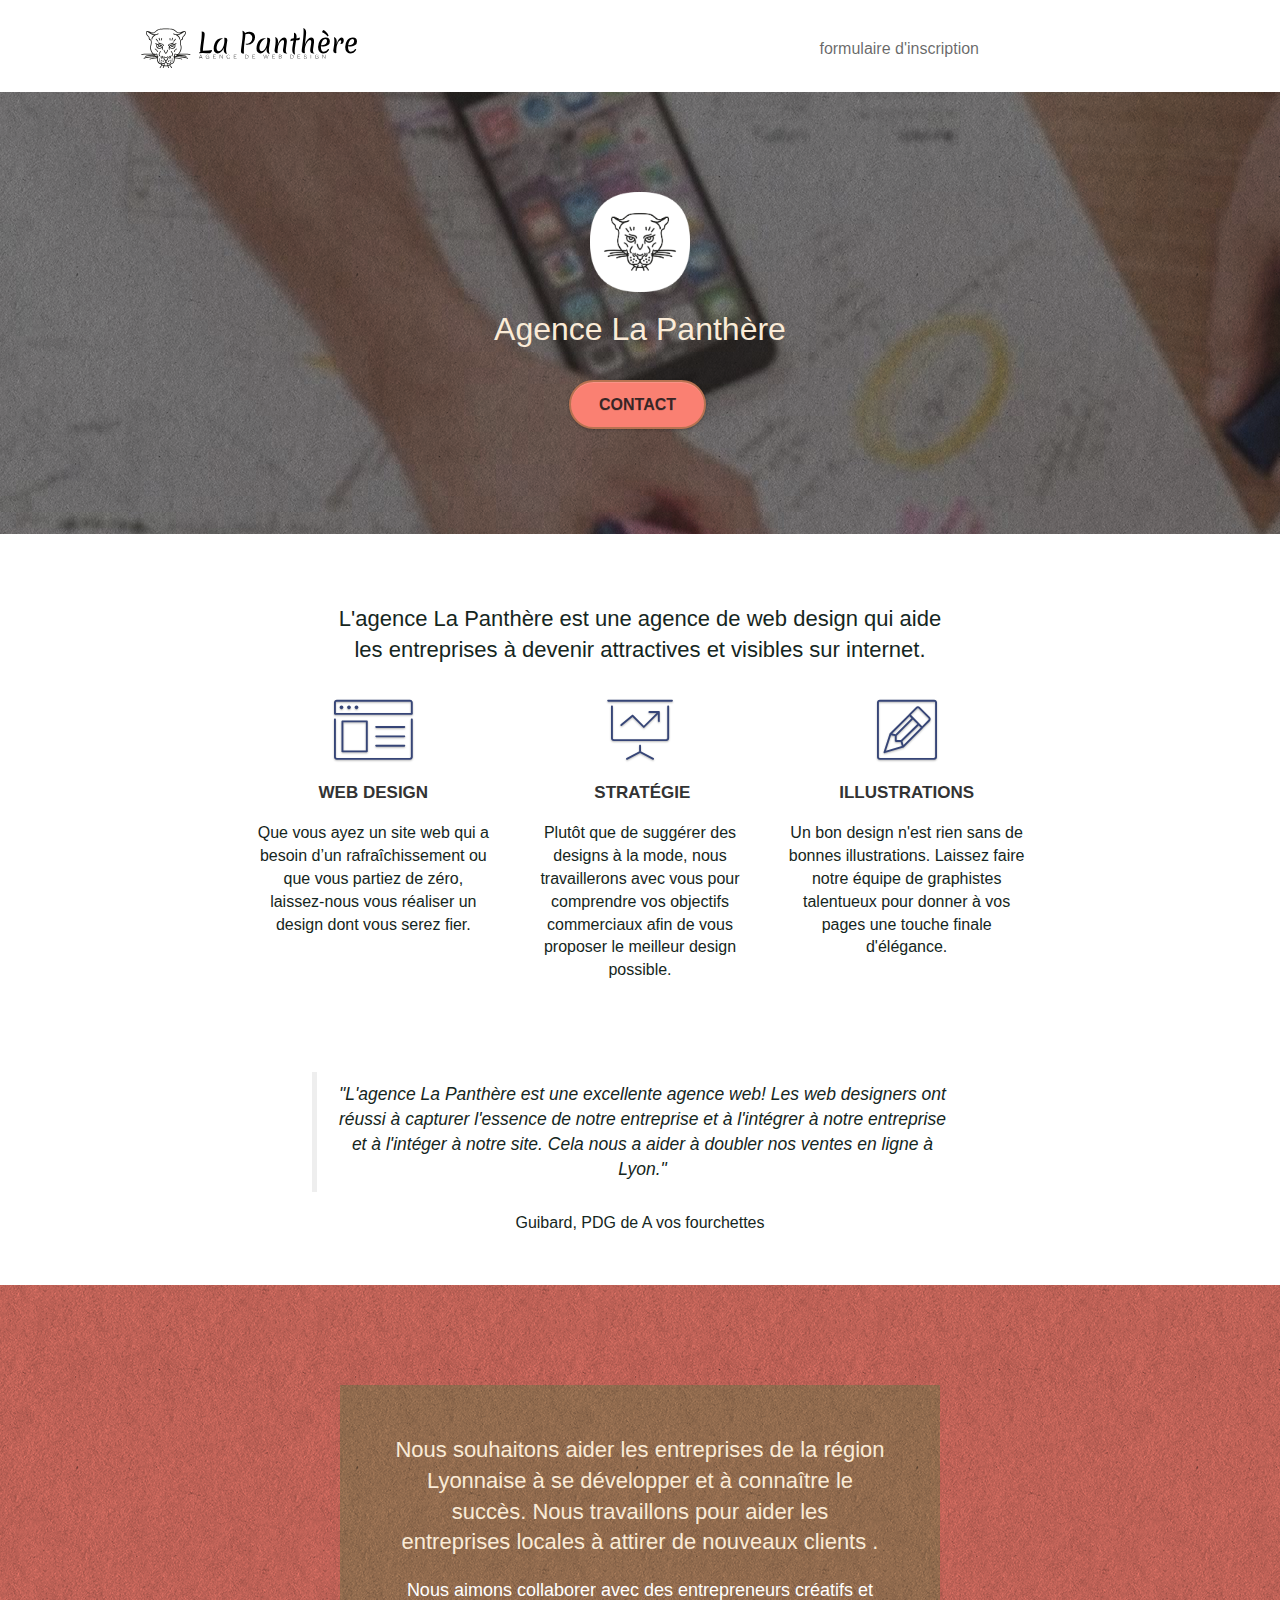
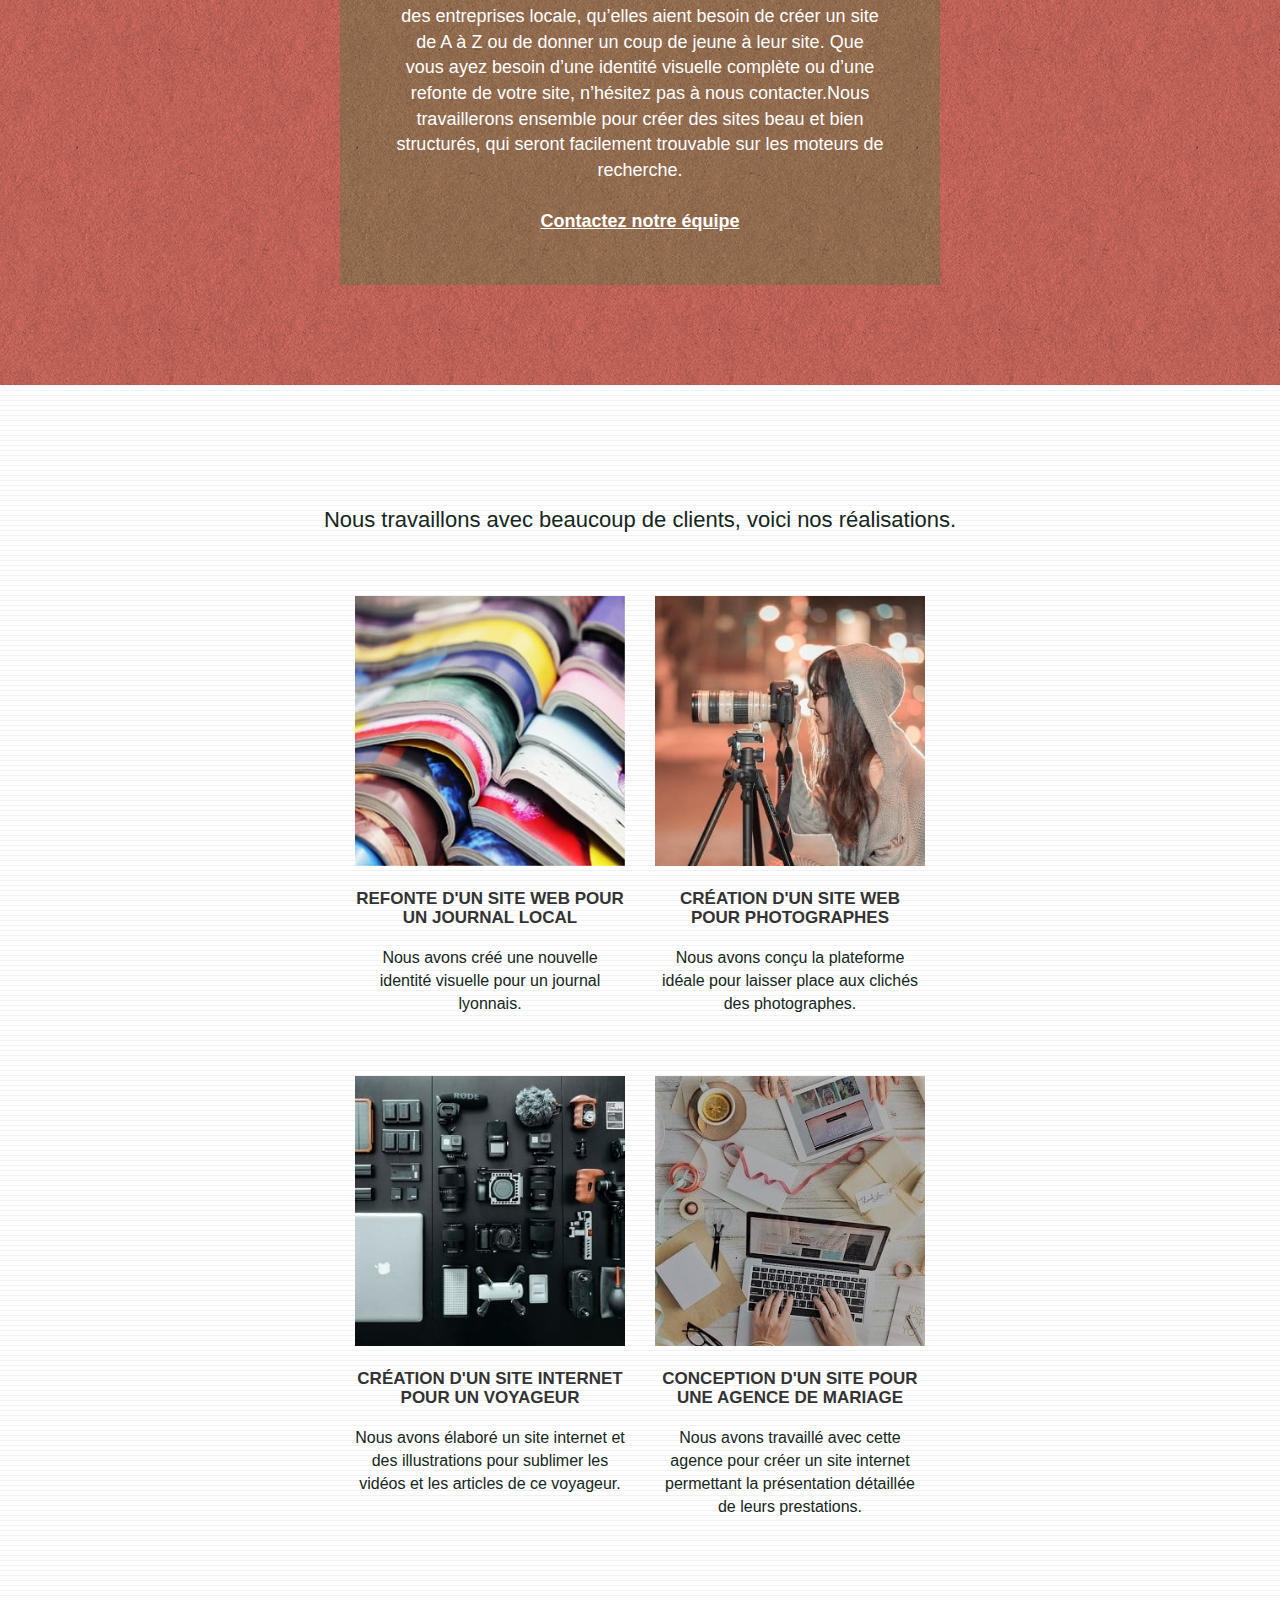
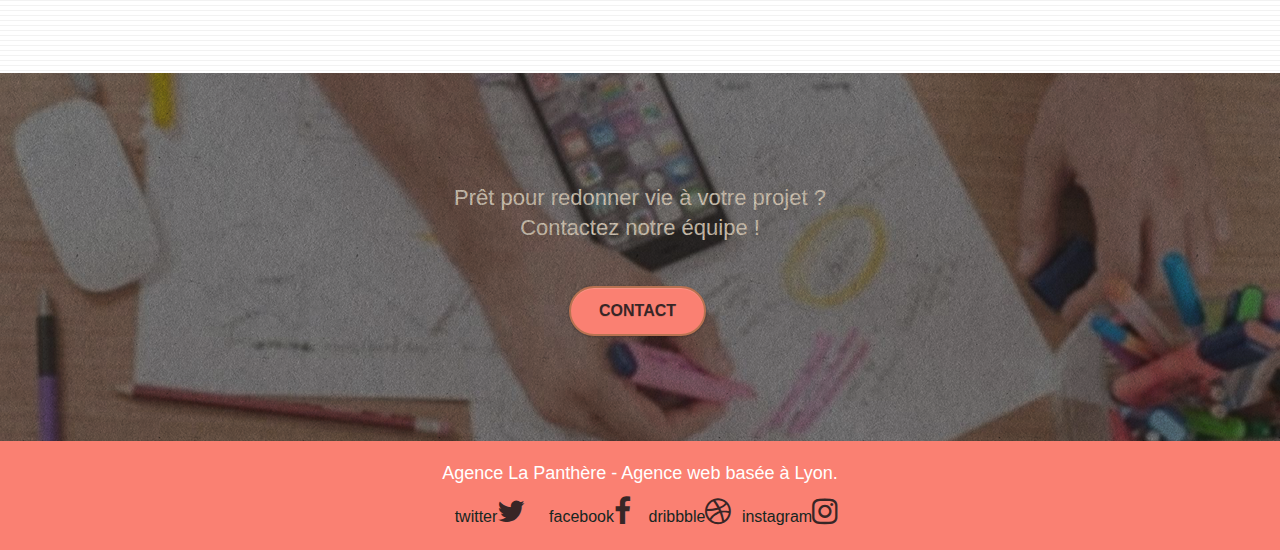
<file: index.html>
<!doctype html>
<html lang="fr">
<head>
    <meta charset="utf-8">
    <meta name="description" content="Entreprise webdesign Lyon!L'agence la Panthère aide
	les entreprises à devenir attractives et visibles sur internet.">
    <meta name="viewport" content="width=device-width, initial-scale=1.0, viewport-fit=cover">
    <link rel="shortcut icon" type="image/jpg" href="favicon.jpg">
    
	<link rel="stylesheet" type="text/css" href="./css/bootstrap.css">
	<link rel="stylesheet" type="text/css" href="style.css">
	<link rel="stylesheet" type="text/css" href="./css/font-awesome.css">
	<link rel="stylesheet" type="text/css" href="./css/et-line.css">
	
    
	<script src="./js/jquery-2.1.0.js"></script>
	<script src="./js/bootstrap.js"></script>
	<script src="./js/blocs.js"></script>
	<script src="./js/jquery.touchSwipe.js" defer></script>
	<script src="./js/gmaps.js"></script>

    <title>Agence La Panthère Entreprise webdesign-Lyon</title>

    
<!-- Analytics -->
 
<!-- Analytics END -->
    
</head>
<body>
<!-- Principal conteneur -->
<div class="page-container">
    
<!-- bloc-0 -->
<div class="bloc bgc-white l-bloc " id="bloc-0">
	<div class="container bloc-sm">

		<nav class="navbar row">
			<div class="navbar-header">
				<a class="navbar-brand" href="index.html"><img src="img/agence-la-panthere-monochrome.svg" alt="logo La Panthere une des meilleure agence de web design à Lyon" width="216" height="40"/></a>
				<button id="nav-toggle" type="button" class="ui-navbar-toggle navbar-toggle" data-toggle="collapse" data-target=".navbar-1">
					<span class="sr-only">Toggle navigation</span><span class="icon-bar"></span><span class="icon-bar"></span><span class="icon-bar"></span>
				</button>
			</div>
			<div class="collapse navbar-collapse navbar-1 special-dropdown-nav">
				<ul class="site-navigation nav navbar-nav">
					<li>
					</li>
					<li>
						<a href="page2.html">formulaire d'inscription</a>
					</li>
				</ul>
			</div>
		</nav>
	</div>
</div>
<!-- bloc-0 END -->

<!-- bloc-1-presentation -->
<div class="bloc bgc-dark-slate-blue bg-banniere d-bloc bg-t-edge bloc-bg-texture texture-paper b-parallax" id="bloc-1-hero">
	<div class="container bloc-lg">
		<div class="row tight-width-whitespace">
			<div class="col-sm-12">
				<img src="img/logo.png" class="center-block image-resize-mode" width="100" height="100" alt="representation de l agence La Panthere en page accueil" />
				<h1 class="text-center hero-bloc-text tc-white ">
					Agence La Panthère
				</h1>
				<div class="text-center">
					<a href="page2.html" class="btn btn-lg btn-clean btn-rd cta-hero btn-atomic-tangerine" id="cta-hero">Contact</a>
				</div>
			</div>
		</div>
	</div>
</div>
<!-- bloc-1-presentation END -->

<!-- bloc-2-services -->
<div class="bloc bgc-white l-bloc" id="bloc-2-services">
	<div class="container bloc-md">
		<div class="row">
			<div class="col-sm-12 text-center">
				<h2>
					L'agence La Panthère est une agence de web design qui aide<br>
					les entreprises à devenir attractives et visibles sur internet. 
				</h2>
			</div>
		</div>
		<div class="row voffset-lg med-width-whitespace">
			<div class="col-sm-4">
				<div class="text-center">
					<span class="et-icon-browser sm-shadow icon-dark-slate-blue icons icon-lg"></span>
				</div>
				<h3 class="mg-md text-center">
					Web design
				</h3>
				<p class="text-center ">
					Que vous ayez un site web qui a besoin d&rsquo;un rafraîchissement ou que vous partiez de zéro, laissez-nous vous réaliser un design dont vous serez fier.
				</p>
			</div>
			<div class="col-sm-4">
				<div class="text-center">
					<span class="et-icon-presentation sm-shadow icon-dark-slate-blue icons icon-lg"></span>
				</div>
				<h3 class="mg-md text-center">
					&nbsp;Stratégie
				</h3>
				<p class="text-center ">
					Plutôt que de suggérer des designs à la mode, nous travaillerons avec vous pour comprendre vos objectifs commerciaux afin de vous proposer le meilleur design possible.<br>
				</p>
			</div>
			<div class="col-sm-4">
				<div class="text-center">
					<span class="et-icon-edit sm-shadow icon-dark-slate-blue icons icon-lg"></span>
				</div>
				<h3 class="mg-md text-center">
					Illustrations
				</h3>
				<p class="text-center ">
					Un bon design n'est rien sans de bonnes illustrations. Laissez faire notre équipe de graphistes talentueux pour donner à vos pages une touche finale d'élégance.
				</p>
			</div>
		</div>
		<div class="row voffset-lg voffset">
			<div class="col-xs-12 col-md-8 col-md-offset-2 text-center">
				<blockquote>
					"L'agence La Panthère est une excellente agence web! Les web designers ont réussi
					à capturer l'essence de notre entreprise et à l'intégrer à notre
					entreprise et à l'intéger à notre site. Cela nous a aider à doubler nos 
					ventes en ligne à Lyon."
				</blockquote>
				<span>Guibard, PDG de A vos fourchettes</span>
			</div>
		</div>
	</div>
</div>
<!-- bloc-2-services END -->


<!-- bloc-3-what-i-do -->
<div class="bloc tc-white bgc-atomic-tangerine bg-presentation d-bloc bloc-bg-texture texture-paper b-parallax" id="bloc-3-what-i-do">
	<div class="container bloc-lg">
		<div class="row tight-width-whitespace black-background">
			<div class="col-sm-12">
				<h2 class="mg-md text-center tc-white">
					Nous souhaitons aider les entreprises de la région Lyonnaise à se développer et à connaître le succès. Nous travaillons pour aider les entreprises locales à attirer de nouveaux clients .<br>
				</h2>
				<p class="text-center white">
					Nous aimons collaborer avec des entrepreneurs créatifs et des entreprises locale, qu’elles aient besoin de créer un site de A à Z ou de donner un coup de jeune à leur site. Que vous ayez besoin d’une identité visuelle complète ou d’une refonte de votre site, n’hésitez pas à nous contacter.Nous travaillerons ensemble pour créer des sites beau et bien structurés, qui seront facilement trouvable sur les moteurs de recherche.<br> <br><a class="ltc-white bold-link" href="page2.html">Contactez notre équipe</a><br>
				</p>
			</div>
		</div>
	</div>
</div>
<!-- bloc-3-what-i-do END -->

<!-- bloc-4-portfolio -->
<div class="bloc bgc-white bg-lines-h2-bg bg-repeat l-bloc" id="bloc-4-portfolio">
	<div class="container bloc-lg">
		<div class="row">
			<div class="col-sm-12 text-center">
				<h2>
					Nous travaillons avec beaucoup de clients, voici nos réalisations.
				</h2>
			</div>
		</div>
		<div class="row tight-width-whitespace portfolio-row">
			<div class="col-sm-6">
				<a href="#" data-lightbox="img/journaux.jpg" data-gallery-id="gallery-1" data-caption="Refonte d'un site web pour un journal local" data-frame="snapshot-lb"><img src="img/journaux.jpg" alt="des journaux locaux apres refonte de site" class="img-responsive portfolio-thumb"/></a>
				<h3 class="mg-md text-center">
					Refonte d'un site web pour un journal local
				</h3>
				<p class="text-center">
					Nous avons créé une nouvelle identité visuelle pour un journal lyonnais.
				</p>
			</div>
			<div class="col-sm-6">
				<a href="#" data-lightbox="img/cliches.jpg" data-gallery-id="gallery-1" data-caption="Création d'un site web pour photographes" data-frame="snapshot-lb"><img src="img/cliches.jpg" alt="une photographe en prise de cliche" class="img-responsive portfolio-thumb"/></a>
				<h3 class="mg-md text-center">
					Création d'un site web pour photographes
				</h3>
				<p class="text-center">
					Nous avons conçu la plateforme idéale pour laisser place aux clichés des photographes.
				</p>
			</div>
		</div>
		<div class="row tight-width-whitespace portfolio-row">
			<div class="col-sm-6">
				<a href="#" data-lightbox="img/panoramique.jpg" data-gallery-id="gallery-1" data-caption="Création d'un site internet pour un voyageur" data-frame="snapshot-lb"><img src="img/panoramique.jpg" alt="vue panoramique d outils de video" class="img-responsive portfolio-thumb"/></a>
				<h3 class="mg-md text-center">
					Création d'un site internet pour un voyageur
				</h3>
				<p class="text-center">
					Nous avons élaboré un site internet et des illustrations pour sublimer les vidéos et les articles de ce voyageur.
				</p>
			</div>
			<div class="col-sm-6">
				<a href="#" data-lightbox="img/conception-de-site.jpg" data-gallery-id="gallery-1" data-caption="Conception d'un site pour une agence de mariage" data-frame="snapshot-lb"><img src="img/conception-de-site.jpg" alt="creation en ligne pour agence matrimoniale" class="img-responsive portfolio-thumb"/></a>
				<h3 class="mg-md text-center">
					Conception d'un site pour une agence de mariage
				</h3>
				<p class="text-center">
					Nous avons travaillé avec cette agence pour créer un site internet permettant la présentation détaillée de leurs prestations.
				</p>
			</div>
		</div>
	</div>
</div>
<!-- bloc-4-portfolio END -->

<!-- bloc-5-cta -->
<div class="bloc bgc-dark-slate-blue bg-banniere d-bloc bloc-bg-texture texture-paper" id="bloc-5-cta">
	<div class="container bloc-lg">
		<div class="row">
			<h2 class="mg-md text-center tc-white">
				Prêt pour redonner vie à votre projet ?<br> Contactez notre équipe !
			</h2>
			<div class="col-sm-12 text-center">
				<a href="page2.html" class="btn btn-atomic-tangerine btn-clean btn-rd btn-lg cta-hero">Contact</a>
			</div>
		</div>
	</div>
</div>
<!-- bloc-5-cta END -->

<!-- Footer - bloc-8 -->
<div class="bloc bgc-atomic-tangerine d-bloc" id="bloc-8">
	<div class="container bloc-sm">
		<div class="row">
			<div class="col-sm-12">
				<p class="text-center white">
					Agence La Panthère - Agence web basée à Lyon.<br>
				</p>
				<div class="row row-no-gutters social">
					<div class="col-sm-3">
						<div class="text-center">
							<a class="social" href="#">twitter<span class="fa fa-twitter icon-md"></span></a>
						</div>
					</div>
					<div class="col-sm-3">
						<div class="text-center">
							<a class="social" href="#">facebook<span class="fa fa-facebook icon-md"></span></a>
						</div>
					</div>
					<div class="col-sm-3">
						<div class="text-center">
							<a class="social" href="#">dribbble<span class="fa fa-dribbble icon-md"></span></a>
						</div>
					</div>
					<div class="col-sm-3">
						<div class="text-center">
							<a class="social" href="#">instagram<span class="fa fa-instagram icon-md"></span></a>
						</div>
					</div>
				</div>
				<div class="row">
					<div class="col-sm-4">
					
					</div>
				</div>
			</div>
		</div>
	</div>
</div>
<!-- Footer - bloc-8 END -->

</div>
<!-- Principal conteneur END -->
    

</body>
</html>
</file>
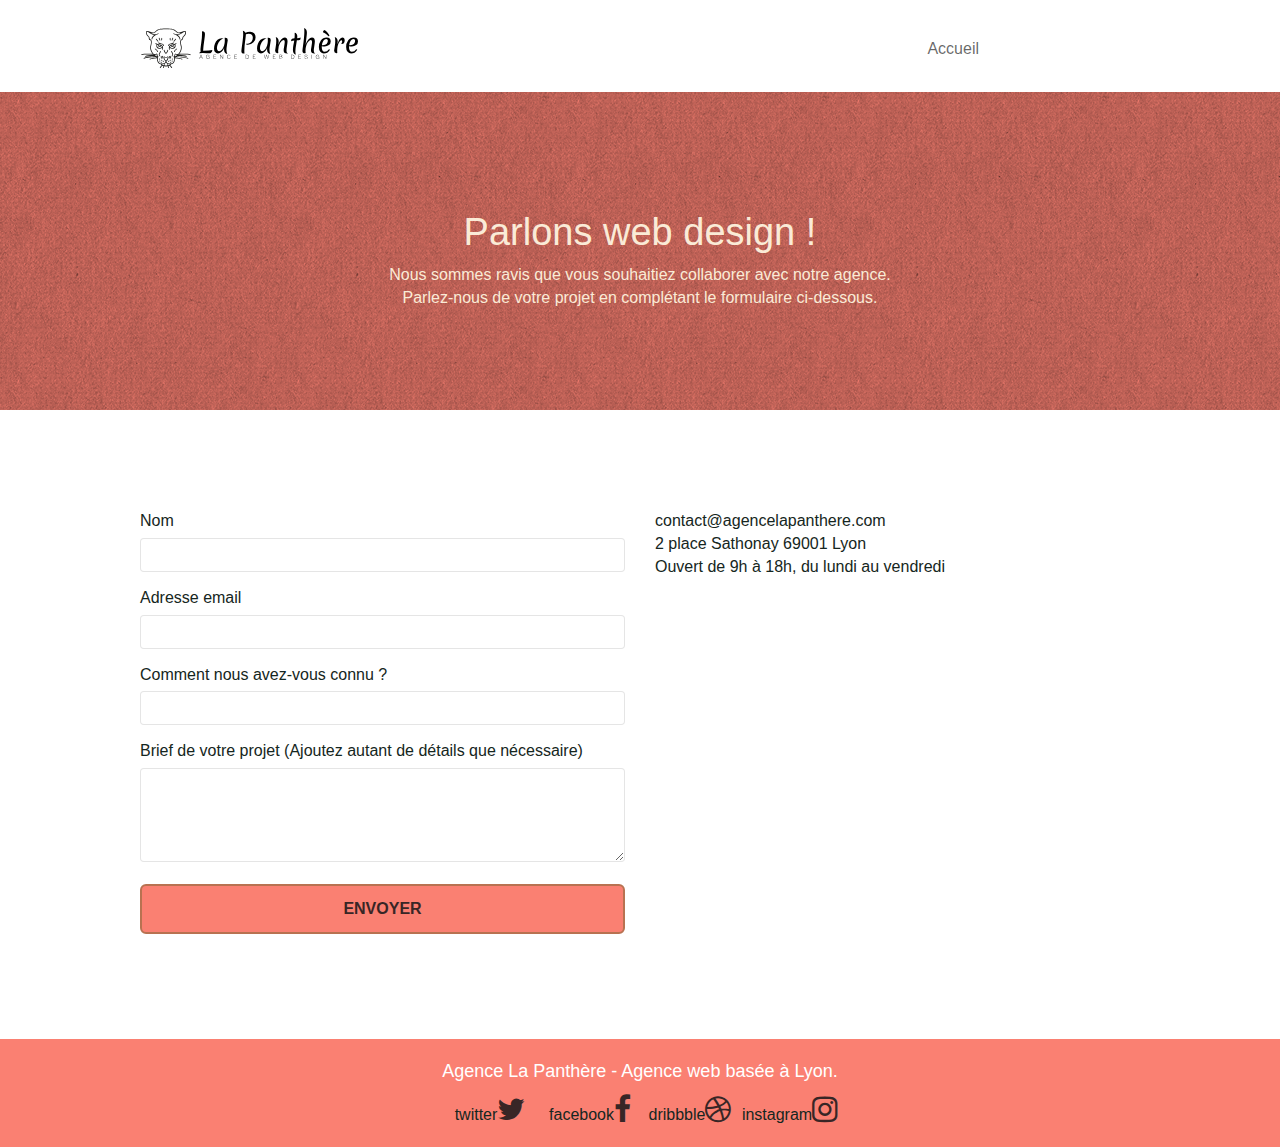
<file: page2.html>
<!doctype html>
<html lang="fr">
<head>
    <meta charset="utf-8">
    <meta name="description" content="Entreprise webdesign Lyon!L'agence la Panthère aide
	les entreprises à devenir attractives et visibles sur internet.Confiez nous vos projets!">
    <meta name="viewport" content="width=device-width, initial-scale=1.0, viewport-fit=cover">
    <link rel="shortcut icon" type="image/jpg" href="favicon.jpg">
    
	<link rel="stylesheet" type="text/css" href="./css/bootstrap.css">
	<link rel="stylesheet" type="text/css" href="style.css">
	<link rel="stylesheet" type="text/css" href="./css/font-awesome.css">
	<link rel="stylesheet" type="text/css" href="./css/et-line.css">
	
    
	<script src="./js/jquery-2.1.0.js"></script>
	<script src="./js/bootstrap.js"></script>
	<script src="./js/blocs.js"></script>
	<script src="./js/jqBootstrapValidation.js"></script>
	<script src="./js/formHandler.js"></script>
    <title>Agence La Panthère Entreprise webdesign-Lyon-Formulaire</title>

    
<!-- Analytics -->
 
<!-- Analytics END -->
    
</head>
<body>
<!-- Principal conteneur -->
<div class="page-container">
    
<!-- bloc-0 -->
<div class="bloc bgc-white l-bloc " id="bloc-0">
	<div class="container bloc-sm">
		<nav class="navbar row">
			<div class="navbar-header">
				<a class="navbar-brand" href="index.html"><img src="img/agence-la-panthere-monochrome.svg" alt="atlanta web design logo" height="40" /></a>
				<button id="nav-toggle" type="button" class="ui-navbar-toggle navbar-toggle" data-toggle="collapse" data-target=".navbar-1">
					<span class="sr-only">Toggle navigation</span><span class="icon-bar"></span><span class="icon-bar"></span><span class="icon-bar"></span>
				</button>
			</div>
			<div class="collapse navbar-collapse navbar-1 special-dropdown-nav">
				<ul class="site-navigation nav navbar-nav">
					<li>
						<a href="index.html">Accueil</a>
					</li>
					<li>
					</li>
				</ul>
			</div>
		</nav>
	</div>
</div>
<!-- bloc-0 END -->

<!-- bloc-6 -->
<div class="bloc bg-dots-bg bg-repeat bgc-atomic-tangerine d-bloc bloc-bg-texture texture-paper" id="bloc-6">
	<div class="container bloc-lg">
		<div class="row">
			<div class="col-sm-12">
				<h1 class="text-center hero-bloc-text tc-white">
					Parlons web design !
				</h1>
				<p class="text-center mg-lg tc-white tight-width-whitespace">
					Nous sommes ravis que vous souhaitiez collaborer avec notre agence.<br>
					Parlez-nous de votre projet en complétant le formulaire ci-dessous.
				</p>
			</div>
		</div>
	</div>
</div>
<!-- bloc-6 END -->

<!-- bloc-7 -->
<div class="bloc bgc-white l-bloc" id="bloc-7">
	<div class="container bloc-lg">
		<div class="row">
			<div class="col-sm-6">
				<form>
					<div class="form-group">
						<label for="name">
							Nom
						</label>
						<input  id="name" class="form-control" name="name" required />
					</div>
					<div class="form-group">
						<label for="email">
							Adresse email
						</label>
						<input id="email" class="form-control" type="email" required />
					</div>
					<div class="form-group">
						<label for="input_504">
							Comment nous avez-vous connu ?
						</label>
						<input class="form-control" type="email" required id="input_504" />
					</div>
					<div class="form-group">
						<label for="message">
							Brief de votre projet (Ajoutez autant de détails que nécessaire)<br>
						</label><textarea id="message" class="form-control" rows="4" cols="50" required></textarea>
					</div> 
					<button class="bloc-button btn btn-lg btn-block cta-hero btn-atomic-tangerine" type="submit">
						Envoyer
					</button>
				</form>
			</div>
			<div class="col-sm-6">
				<p>
					contact@agencelapanthere.com<br>2 place Sathonay 69001 Lyon<br>Ouvert de 9h à 18h, du lundi au vendredi<br>
				</p>
			</div>
		</div>
	</div>
</div>
<!-- bloc-7 END -->

<!-- ScrollToTop Button -->
<div class="bloc-button btn btn-d scrollToTop" onclick="scrollToTarget('1')"><span class="fa fa-chevron-up"></span></div>
<!-- ScrollToTop Button END-->


<!--Footer-->
<div class="bloc bgc-atomic-tangerine d-bloc" id="bloc-8">
	<div class="container bloc-sm">
		<div class="row">
			<div class="col-sm-12">
				<p class="text-center white">
					Agence La Panthère - Agence web basée à Lyon.<br>
				</p>
				<div class="row row-no-gutters social">
					<div class="col-sm-3">
						<div class="text-center">
							<a class="social" href="#">twitter<span class="fa fa-twitter icon-md"></span></a>
						</div>
					</div>
					<div class="col-sm-3">
						<div class="text-center">
							<a class="social" href="#">facebook<span class="fa fa-facebook icon-md"></span></a>
						</div>
					</div>
					<div class="col-sm-3">
						<div class="text-center">
							<a class="social" href="#">dribbble<span class="fa fa-dribbble icon-md"></span></a>
						</div>
					</div>
					<div class="col-sm-3">
						<div class="text-center">
							<a class="social" href="#">instagram<span class="fa fa-instagram icon-md"></span></a>
						</div>
					</div>
				</div>
			</div>
		</div>
	</div>
</div>
<!--Footer-->

</div>
<!-- Principal conteneur END -->
    

</body>
</html>
</file>
<file: style.css>
body {
    margin: 0;
    padding: 0;
    background: #FFF;
    overflow-x: hidden;
    -webkit-font-smoothing: antialiased;
    -moz-osx-font-smoothing: grayscale;
}

a,
button {
    transition: all .3s ease-in-out;
    outline: none!important;
}

a:hover {
    text-decoration: none;
    cursor: pointer;
}

#page-loading-blocs-notifaction {
    position: fixed;
    top: 0;
    bottom: 0;
    width: 100%;
    z-index: 100000;
    background: #FFFFFF url("img/pageload-spinner.gif") no-repeat center center;
}

.bloc {
    width: 100%;
    clear: both;
    background: 50% 50% no-repeat;
    padding: 0 50px;
    -webkit-background-size: cover;
    -moz-background-size: cover;
    -o-background-size: cover;
    background-size: cover;
    position: relative;
}

.bloc .container {
    padding-left: 0;
    padding-right: 0;  
}


.bloc-lg {
    padding: 100px 50px;
}

.bloc-md {
    padding: 50px;
}

.bloc-sm {
    padding: 20px 50px;
}

.bg-center,
.bg-l-edge,
.bg-r-edge,
.bg-t-edge,
.bg-b-edge,
.bg-tl-edge,
.bg-bl-edge,
.bg-tr-edge,
.bg-br-edge,
.bg-repeat {
    -webkit-background-size: auto!important;
    -moz-background-size: auto!important;
    -o-background-size: auto!important;
    background-size: auto!important;
}

.bg-repeat {
    background: repeat;
}

.bg-t-edge {
    background: top no-repeat;
}

.bloc-bg-texture::before {
    content: "";
    background-size: 2px 2px;
    position: absolute;
    top: 0;
    bottom: 0;
    left: 0;
    right: 0;
}

.texture-paper::before {
   background: url("img/texture-paper.png");
   background-size: 280px 280px;
}

.b-parallax {
    background-attachment: fixed;
}

.d-bloc {
    color: rgba(255, 255, 255, .7);
}

.d-bloc button:hover {
    color: rgba(255, 255, 255, .9);
}

.d-bloc .icon-round,
.d-bloc .icon-square,
.d-bloc .icon-rounded,
.d-bloc .icon-semi-rounded-a,
.d-bloc .icon-semi-rounded-b {
    border-color: rgba(255, 255, 255, .9);
}

.d-bloc .divider-h span {
    border-color: rgba(255, 255, 255, .2);
}

.d-bloc .a-btn,
.d-bloc .navbar a,
.d-bloc .navbar-brand,
.d-bloc a .icon-sm,
.d-bloc a .icon-md,
.d-bloc a .icon-lg,
.d-bloc a .icon-xl,
.d-bloc h1 a,
.d-bloc h2 a,
.d-bloc h3 a,
.d-bloc h4 a,
.d-bloc h5 a,
.d-bloc h6 a,
.d-bloc p a {
    color: #382626;
}
.col-sm-4{
    color: #382626;
    font-weight: 600;
}

.d-bloc .a-btn:hover,
.d-bloc .navbar a:hover,
.d-bloc .navbar-brand:hover,
.d-bloc a:hover .icon-sm,
.d-bloc a:hover .icon-md,
.d-bloc a:hover .icon-lg,
.d-bloc a:hover .icon-xl,
.d-bloc h1 a:hover,
.d-bloc h2 a:hover,
.d-bloc h3 a:hover,
.d-bloc h4 a:hover,
.d-bloc h5 a:hover,
.d-bloc h6 a:hover,
.d-bloc p a:hover {
    color: rgba(255, 255, 255, 1);
}

.d-bloc .navbar-toggle .icon-bar {
    background: rgba(255, 255, 255, 1);
}

.d-bloc .btn-wire,
.d-bloc .btn-wire:hover {
    color: rgba(255, 255, 255, 1);
    border-color: rgba(255, 255, 255, 1);
}

.d-bloc .panel {
    color: rgba(0, 0, 0, .5);
}

.d-bloc .panel button:hover {
    color: rgba(0, 0, 0, .7);
}

.d-bloc .panel icon {
    border-color: rgba(0, 0, 0, .7);
}

.d-bloc .panel .divider-h span {
    border-color: rgba(0, 0, 0, .1);
}

.d-bloc .panel .a-btn {
    color: rgba(0, 0, 0, .6);
}

.d-bloc .panel .a-btn:hover {
    color: rgba(0, 0, 0, 1);
}

.d-bloc .panel .btn-wire,
.d-bloc .panel .btn-wire:hover {
    color: rgba(0, 0, 0, .7);
    border-color: rgba(0, 0, 0, .3);
}

.d-bloc .panel,
.l-bloc {
    color: rgba(0, 0, 0, .5);
}

.d-bloc .panel button:hover,
.l-bloc button:hover {
    color: rgba(0, 0, 0, .7);
}

.l-bloc .icon-round,
.l-bloc .icon-square,
.l-bloc .icon-rounded,
.l-bloc .icon-semi-rounded-a,
.l-bloc .icon-semi-rounded-b {
    border-color: rgba(0, 0, 0, .7);
}

.d-bloc .panel .divider-h span,
.l-bloc .divider-h span {
    border-color: rgba(0, 0, 0, .1);
}

.d-bloc .panel .a-btn,
.l-bloc .a-btn,
.l-bloc .navbar a,
.l-bloc .navbar-brand,
.l-bloc a .icon-sm,
.l-bloc a .icon-md,
.l-bloc a .icon-lg,
.l-bloc a .icon-xl,
.l-bloc h1 a,
.l-bloc h2 a,
.l-bloc h3 a,
.l-bloc h4 a,
.l-bloc h5 a,
.l-bloc h6 a,
.l-bloc p a {
    color: rgba(0, 0, 0, .6);
}

.d-bloc .panel .a-btn:hover,
.l-bloc .a-btn:hover,
.l-bloc .navbar a:hover,
.l-bloc .navbar-brand:hover,
.l-bloc a:hover .icon-sm,
.l-bloc a:hover .icon-md,
.l-bloc a:hover .icon-lg,
.l-bloc a:hover .icon-xl,
.l-bloc h1 a:hover,
.l-bloc h2 a:hover,
.l-bloc h3 a:hover,
.l-bloc h4 a:hover,
.l-bloc h5 a:hover,
.l-bloc h6 a:hover,
.l-bloc p a:hover {
    color: rgba(0, 0, 0, 1);
}

.l-bloc .navbar-toggle .icon-bar {
    color: rgba(0, 0, 0, .6);
}

.d-bloc .panel .btn-wire,
.d-bloc .panel .btn-wire:hover,
.l-bloc .btn-wire,
.l-bloc .btn-wire:hover {
    color: rgba(0, 0, 0, .7);
    border-color: rgba(0, 0, 0, .3);
}

.voffset {
    margin-top: 30px;
}

.voffset-lg {
    margin-top: 80px;
}
blockquote {
    font-style: italic;
    color:#152621;
}
span{
    color:#152621;
}
.row-no-gutters {
    margin-right: 0;
    margin-left: 0;
}

.row.row-no-gutters > [class^="col-"],
.row.row-no-gutters > [class*=" col-"] {
    padding-right: 0;
    padding-left: 0;
}

#bloc-1-hero h1 {
    font-size: 32px;
}
.navbar {
    margin-bottom: 0;
    z-index: 1;
}
.navbar-brand {
    height: auto;
    padding: 3px 15px;
    font-size: 25px;
    font-weight: normal;
    font-weight: 600;
    line-height: 44px;
}

.navbar-brand img {
    max-height: 200px;
    margin: 0 5px 0 0;
    display: inline;
}

.navbar-brand img[src$=svg] {
    min-width: 100px;
}

.nav-center .navbar-brand img {
    margin: 0;
}

.navbar .nav {
    padding-top: 2px;
    margin-right: 140px;
    float: right;
    z-index: 1;
}

.nav > li {
    float: right;
    margin-top: 4px;
    font-size: 16px;
}
.navbar-nav .open .dropdown-menu > li > a {
    text-align: inherit;
}

.nav > li a:hover,
.nav > li a:focus {
    background: transparent;
}

.navbar-toggle {
    margin: 10px 10px 0 0;
    border: 0px;
}

.navbar-toggle:hover {
    background: transparent!important;
}

.navbar-toggle .icon-bar {
    background-color: rgba(0, 0, 0, .5);
    width: 26px;
}

.nav-invert .navbar .nav {
    float: left;
}

.nav-invert .navbar-header,
.nav-invert .navbar-brand {
    float: right;
    position: relative;
    z-index: 2;
}

@media (min-width: 768px) {
    .site-navigation {
        position: absolute;
        top: 50%;
        right: 20px;
        transform: translate(0, -50%);
        -webkit-transform: translateY(-50%);
    }
    .nav > li .dropdown-menu a,
    .nav > li .dropdown-menu a:hover {
        color: #484848;
    }
    .nav-invert .site-navigation {
        left: 0;
        right: 0;
    }
    .nav-center {
        text-align: center;
    }
    .nav-center .navbar-header {
        width: 100%;
    }
    .nav-center .navbar-header,
    .nav-center .navbar-brand,
    .nav-center .nav > li {
        float: none;
        display: inline-block;
    }
    .nav-center .site-navigation {
        position: relative;
        width: 100%;
        right: 0;
        margin-right: 0px;
        margin-top: 20px;
    }
    .nav-center.mini-nav .navbar-toggle {
        float: none;
        margin: 10px auto 0;
    }
}

.nav > li > .dropdown a {
    background: none!important;
    display: block;
    padding: 14px 15px;
}

nav .caret {
    margin: 0 5px;
}

.dropdown-menu .dropdown-menu {
    top: -8px;
    left: 100%;
}

.dropdown-menu .dropmenu-flow-right {
    top: 100%;
    left: 0;
    margin-left: -1px;
    border-top-left-radius: 0;
    border-top-right-radius: 0;
}

.dropdown-menu .dropdown span {
    border: 4px solid black;
    border-top-color: transparent;
    border-right-color: transparent;
    border-bottom-color: transparent;
    margin: 6px -5px 0 0!important;
    float: right;
}
.dropdown-menu>.disabled>a:focus,
.dropdown-menu>.disabled>a:hover{
    text-decoration: none;
    cursor: not-allowed;
    background-color: transparent;
    background-image: none;
}

.mg-md {
    margin-top: 10px;
    margin-bottom: 20px;
}

.mg-lg {
    margin-top: 10px;
    margin-bottom: 40px;
}

.btn {
    margin: 0 5px 5px 0;
}

.btn.pull-right {
    margin: 0 0 5px 5px;
}

.btn-d,
.btn-d:hover,
.btn-d:focus {
    color: #FFF;
    background: rgba(0, 0, 0, .3);
}

button {
    outline: none!important;
}

.btn-rd {
    border-radius: 40px;
}

.btn-clean {
    border: 1px solid rgba(0, 0, 0, .08);
    border-bottom-color: rgba(0, 0, 0, .1);
    text-shadow: 0 1px 0 rgba(0, 0, 1, .1);
    box-shadow: 0 1px 3px rgba(0, 0, 1, .25), inset 0 1px 0 0 rgba(255, 255, 255, .15);
}

.icon-md {
    font-size: 30px!important;
}

.icon-lg {
    font-size: 60px!important;
}

.sm-shadow {
    text-shadow: 0 1px 2px rgba(0, 0, 0, .3);
}

.panel-sq,
.panel-sq .panel-heading,
.panel-sq .panel-footer {
    border-radius: 0;
}

.panel-rd {
    border-radius: 30px;
}

.panel-rd .panel-heading {
    border-radius: 29px 29px 0 0;
}

.panel-rd .panel-footer {
    border-radius: 0 0 29px 29px;
}

.form-control {
    border-color: rgba(0, 0, 0, .1);
    box-shadow: none;
}

.scrollToTop {
    width: 40px;
    height: 40px;
    position: fixed;
    bottom: 20px;
    right: 20px;
    opacity: 0;
    z-index: 500;
    transition: all .3s ease-in-out;
}

.scrollToTop span {
    margin-top: 6px;
}

.showScrollTop {
    font-size: 14px;
    opacity: 1;
}

a[data-lightbox] {
    position: relative;
    display: block;
    text-align: center;
}

a[data-lightbox]:hover::before {
    content: "+";
    font-family: "HelveticaNeue-Light", "Helvetica Neue Light", "Helvetica Neue", Helvetica, Arial;
    font-size: 32px;
    width: 50px;
    height: 50px;
    margin-left: -25px;
    border-radius: 50%;
    background: rgba(0, 0, 0, .6);
    color: #FFF;
    font-weight: 100;
    z-index: 1;
    position: absolute;
    top: 50%;
    transform: translateY(-50%);
    -webkit-transform: translateY(-50%);
}

a[data-lightbox]:hover img {
    opacity: 0.6;
    -webkit-animation-fill-mode: none;
    animation-fill-mode: none;
}

#lightbox-modal {
    display: flex;
    align-items: center;
}

#lightbox-modal .modal-dialog {
    width: 90%;
    max-width: 900px;
    margin: 0 auto 0;
}

#lightbox-modal .modal-dialog img {
    max-height: 90vh;
    margin: 0 auto;
    height: 691px;
    width: 868px;
}

.lightbox-caption {
    padding: 20px;
    color: #FFF;
    background: rgba(0, 0, 0, .5);
    position: absolute;
    left: 15px;
    right: 15px;
    bottom: 5px;
}

.close-lightbox {
    color: #FFF;
    font-size: 30px;
    position: absolute;
    top: 20px;
    right: 20px;
    z-index: 20;
    background: rgba(0, 0, 0, .5);
    border: none;
    line-height: 30px;
    padding: 0 9px 5px;
    opacity: 0.3;
}

.close-lightbox:hover,
.next-lightbox:hover,
.prev-lightbox:hover {
    opacity: 1.0;
    color: #FFF;
}

.next-lightbox,
.prev-lightbox {
    font-size: 20px;
    color: rgba(255, 255, 255, .9);
    background: rgba(0, 0, 0, .5);
    transition: all .2s ease-in-out;
    position: absolute;
    top: 45%;
    z-index: 1;
    opacity: 0.4;
}

.next-lightbox {
    padding: 6px 8px 1px 13px;
    right: 25px;
}

.prev-lightbox {
    padding: 6px 13px 1px 10px;
    left: 25px;
}

.snapshot-lb .modal-body {
    padding-bottom: 45px;
}

.snapshot-lb .lightbox-caption {
    padding: 0;
    color: rgba(0, 0, 0, .5);
    background: none;
}

h1,
h2,
h3,
h4,
h5,
h6,
p,
label,
.btn,
a {
    font-family: "helvetica";
    font-weight: 400;
    color: #152621;
}

.container {
    max-width: 1000px;
}

.hero-bloc-text {
    font-size: 38px;
}

.hero-bloc-text-sub {
    font-size: 36px;
}

.statement-bloc-text {
    line-height: 26px;
    font-style: italic;
    font-size: 20px;
    text-align: center;
    font-weight: lighter;
    max-width: 520px;
    margin: auto auto auto auto;
}


.tight-width-whitespace {
    max-width: 600px;
    margin: auto auto auto auto;
}

.h1 {
    font-size: 20px;
    font-family: "Open Sans";
}

.cta-hero {
    margin-top: 22px;
    color: #FFFFFF!important;
    text-transform: uppercase;
    padding: 12px 28px 12px 28px;
    font-size: 16px;
    font-weight: 700;
}

.social {
    max-width: 400px;
    margin: auto auto auto auto;
}

h2 {
    font-size: 22px;
    line-height: 1.4em;
}

h3 {
    font-size: 17px;
    text-transform: uppercase;
    font-weight: 700;
    color: #333333!important;
}

.med-width-whitespace {
    max-width: 800px;
    margin: auto auto auto auto;
    box-shadow: 0px 0px 0px #000000;
}

h1 {
    color: #333333;
}

h4 {
    color: #333333!important;
}

.icons {
    margin-bottom: 14px;
    margin-top: 24px;
}

.white {
    color: #FFFFFF!important;
    font-size: 18px;
}
.portfolio-thumb {
    margin-bottom: 24px;
    height: auto;
    width: 100%;
}

.portfolio-row {
    margin-bottom: 44px;
    margin-top: 50px;
}

.avatar {
    box-shadow: 0px 4px 9px rgba(0, 0, 0, 0.3);
}

.black-background {
    background-color: rgba(165, 147, 99, 0.7);
    padding: 40px 40px 40px 40px;
}

.bold-link {
    font-weight: 900;
    text-decoration: underline!important;
}

.bgc-white {
    background-color: #FFFFFF;
}

.bgc-dark-slate-blue {
    background-color: #364577;
}
.bgc-atomic-tangerine{
    background-color: #FA8072;
}

.tc-white {
    color: #FAEBD7;
}
.tc-white h1{
    color:#FFFFA0;
}

.btn-atomic-tangerine {
    background: #FA8072;
    color: #382626 !important;
    border: solid 2px #B87251;
    
}

.btn-atomic-tangerine:hover {
    background: #c27956!important;
    color: #FFFFFF!important;
}

.ltc-white {
    color: #FFFFFF!important;
}

.ltc-white:hover {
    color: #cccccc!important;
}

.ltc-atomic-tangerine {
    color: #F3976C!important;
}

.ltc-atomic-tangerine:hover {
    color: #c27956!important;
}

.icon-dark-slate-blue {
    color: #364577!important;
    border-color: #364577!important;
}

.bg-dots-bg {
    background-image: url("img/dots-bg.png");
}

.bg-lines-h2-bg {
    background-image: url("img/lines-h2-bg.png");
}

.bg-banniere {
    background-image: url("img/agence-la-panthere.jpg");
}

.bg-presentation {
    background-image: url("img/image-de-presentation.jpg");
}

@media (max-width: 1024px) {
    .bloc {
        padding-left: 20px;
        padding-right: 20px;
    }
    .bloc.full-width-bloc,
    .bloc-tile-2.full-width-bloc .container,
    .bloc-tile-3.full-width-bloc .container,
    .bloc-tile-4.full-width-bloc .container {
        padding-left: 0;
        padding-right: 0;
    }
}

@media (max-width: 992px) and (min-width: 768px) {
    .navbar .nav {
        max-width: 80%
    }
    .nav-center.navbar .nav {
        max-width: 100%
    }
}

@media only screen and (min-width: 768px) and (max-width: 1024px) and (orientation: landscape) {
    .b-parallax {
        background-attachment: scroll;
    }
}

@media only screen and (min-width: 1024px) and (max-width: 1366px) and (-webkit-min-device-pixel-ratio: 1.5) {
    .b-parallax {
        background-attachment: scroll;
    }
}

@media (max-width: 991px) {
    .container {
        width: 100%;
    }
    .b-parallax {
        background-attachment: scroll;
    }
    .page-container,
    #hero-bloc {
        overflow-x: hidden;
        position: relative;
    }
    
    .bloc-group,
    .bloc-group .bloc {
        display: block;
        width: 100%;
    }
    .bloc-fill-screen .fill-bloc-top-edge,
    .bloc-fill-screen .fill-bloc-bottom-edge {
        padding: 0 20px;
       
    }
}

@media (max-width: 767px) {
    .page-container {
        overflow-x: hidden;
        position: relative;
    }
    h1,
    h2,
    h3,
    h4,
    h5,
    h6,
    p,
    #disqus_thread {
        padding-left: 10px!important;
        padding-right: 10px!important;
    }
    .b-parallax {
        background-attachment: scroll;
    }
    .navbar .nav {
        padding-top: 0;
        border-top: 1px solid rgba(0, 0, 0, .2);
        float: none!important;
    }
    .navbar.row {
        margin-left: 0;
        margin-right: 0;
    }
    .site-navigation {
        position: inherit;
        transform: none;
        -webkit-transform: none;
        -ms-transform: none;
    }
    .nav > li {
        margin-top: 0;
        border-bottom: 1px solid rgba(0, 0, 0, .1);
        background: rgba(0, 0, 0, .05);
        text-align: left;
        padding-left: 15px;
        width: 100%;
    }
    .nav > li:hover {
        background: rgba(0, 0, 0, .08);
    }
    .dropdown .dropdown a .caret {
        float: none;
        margin: 5px 0 0 10px!important;
        border: 4px solid black;
        border-bottom-color: transparent;
        border-right-color: transparent;
        border-left-color: transparent;
    }
    #hero-bloc .navbar .nav {
        background: rgba(0, 0, 0, .8);
    }
    #hero-bloc .navbar .nav a {
        color: rgba(255, 255, 255, .6);
    }
    .hero {
        padding: 50px 0;
    }
    .hero-nav {
        left: -1px;
        right: -1px;
    }
    .navbar-collapse {
        padding: 0;
        overflow-x: hidden;
        -webkit-box-shadow: none;
        box-shadow: none;
    }
    .navbar-brand img {
        max-height: 40px;
        width: auto;
    }
    .nav-invert .navbar-header {
        float: none;
        width: 100%;
    }
    .nav-invert .navbar-toggle {
        float: left;
        margin-left: 10px;
    }
    .bloc {
        padding-left: 0;
        padding-right: 0;
    }
    .bloc-xxl,
    .bloc-xl,
    .bloc-lg {
        padding: 40px 0;
    }
    .bloc-sm,
    .bloc-md {
        padding-left: 0;
        padding-right: 0;
    }
    .bloc-tile-2 .container,
    .bloc-tile-3 .container,
    .bloc-tile-4 .container,
    .bloc-fill-screen .fill-bloc-top-edge,
    .bloc-fill-screen .fill-bloc-bottom-edge {
        padding-left: 0;
        padding-right: 0;
    }
    .a-block {
        padding: 0 10px;
    }
    .btn-dwn {
        display: none;
    }
    .voffset {
        margin-top: 5px;
    }
    .voffset-md {
        margin-top: 20px;
    }
    .voffset-lg {
        margin-top: 30px;
    }
    form {
        padding: 5px;
    }
    .close-lightbox {
        display: inline-block;
    }
    .blocsapp-device-iphone5 {
        background-size: 216px 425px;
        padding-top: 60px;
        width: 216px;
        height: 425px;
    }
    .blocsapp-device-iphone5 img {
        width: 180px;
        height: 320px;
    }
}

@media (max-width: 400px) {
    .bloc {
        padding-left: 0;
        padding-right: 0;
    }
}

@media (max-width: 767px) {
    .bloc-mob-center-text {
        text-align: center;
    }
}
@media (max-width:480px) and (orientation:landscape) {
    .navbar-fixed-bottom .navbar-collapse,
    .navbar-fixed-top .navbar-collapse {
        max-height: 200px
    }
}
</file>
<file: css/et-line.css>
@font-face {
    font-family: et-line;
    src: url(../fonts/et-line.eot);
    src: url(../fonts/et-line.eot?#iefix) format('embedded-opentype'), url(../fonts/et-line.woff) format('woff'), url(../fonts/et-line.ttf) format('truetype'), url(../fonts/et-line.svg#et-line) format('svg');
    font-weight: 400;
    font-style: normal
}

.et-icon-adjustments,
.et-icon-alarmclock,
.et-icon-anchor,
.et-icon-aperture,
.et-icon-attachment,
.et-icon-bargraph,
.et-icon-basket,
.et-icon-beaker,
.et-icon-bike,
.et-icon-book-open,
.et-icon-briefcase,
.et-icon-browser,
.et-icon-calendar,
.et-icon-camera,
.et-icon-caution,
.et-icon-chat,
.et-icon-circle-compass,
.et-icon-clipboard,
.et-icon-clock,
.et-icon-cloud,
.et-icon-compass,
.et-icon-desktop,
.et-icon-dial,
.et-icon-document,
.et-icon-documents,
.et-icon-download,
.et-icon-dribbble,
.et-icon-edit,
.et-icon-envelope,
.et-icon-expand,
.et-icon-facebook,
.et-icon-flag,
.et-icon-focus,
.et-icon-gears,
.et-icon-genius,
.et-icon-gift,
.et-icon-global,
.et-icon-globe,
.et-icon-googleplus,
.et-icon-grid,
.et-icon-happy,
.et-icon-hazardous,
.et-icon-heart,
.et-icon-hotairballoon,
.et-icon-hourglass,
.et-icon-key,
.et-icon-laptop,
.et-icon-layers,
.et-icon-lifesaver,
.et-icon-lightbulb,
.et-icon-linegraph,
.et-icon-linkedin,
.et-icon-lock,
.et-icon-magnifying-glass,
.et-icon-map,
.et-icon-map-pin,
.et-icon-megaphone,
.et-icon-mic,
.et-icon-mobile,
.et-icon-newspaper,
.et-icon-notebook,
.et-icon-paintbrush,
.et-icon-paperclip,
.et-icon-pencil,
.et-icon-phone,
.et-icon-picture,
.et-icon-pictures,
.et-icon-piechart,
.et-icon-presentation,
.et-icon-pricetags,
.et-icon-printer,
.et-icon-profile-female,
.et-icon-profile-male,
.et-icon-puzzle,
.et-icon-quote,
.et-icon-recycle,
.et-icon-refresh,
.et-icon-ribbon,
.et-icon-rss,
.et-icon-sad,
.et-icon-scissors,
.et-icon-scope,
.et-icon-search,
.et-icon-shield,
.et-icon-speedometer,
.et-icon-strategy,
.et-icon-streetsign,
.et-icon-tablet,
.et-icon-target,
.et-icon-telescope,
.et-icon-toolbox,
.et-icon-tools,
.et-icon-tools-2,
.et-icon-trophy,
.et-icon-tumblr,
.et-icon-twitter,
.et-icon-upload,
.et-icon-video,
.et-icon-wallet,
.et-icon-wine {
    font-family: et-line;
    speak: none;
    font-style: normal;
    font-weight: 400;
    font-variant: normal;
    text-transform: none;
    line-height: 1;
    -webkit-font-smoothing: antialiased;
    -moz-osx-font-smoothing: grayscale;
    display: inline-block
}

.et-icon-mobile:before {
    content: "\e000"
}

.et-icon-laptop:before {
    content: "\e001"
}

.et-icon-desktop:before {
    content: "\e002"
}

.et-icon-tablet:before {
    content: "\e003"
}

.et-icon-phone:before {
    content: "\e004"
}

.et-icon-document:before {
    content: "\e005"
}

.et-icon-documents:before {
    content: "\e006"
}

.et-icon-search:before {
    content: "\e007"
}

.et-icon-clipboard:before {
    content: "\e008"
}

.et-icon-newspaper:before {
    content: "\e009"
}

.et-icon-notebook:before {
    content: "\e00a"
}

.et-icon-book-open:before {
    content: "\e00b"
}

.et-icon-browser:before {
    content: "\e00c"
}

.et-icon-calendar:before {
    content: "\e00d"
}

.et-icon-presentation:before {
    content: "\e00e"
}

.et-icon-picture:before {
    content: "\e00f"
}

.et-icon-pictures:before {
    content: "\e010"
}

.et-icon-video:before {
    content: "\e011"
}

.et-icon-camera:before {
    content: "\e012"
}

.et-icon-printer:before {
    content: "\e013"
}

.et-icon-toolbox:before {
    content: "\e014"
}

.et-icon-briefcase:before {
    content: "\e015"
}

.et-icon-wallet:before {
    content: "\e016"
}

.et-icon-gift:before {
    content: "\e017"
}

.et-icon-bargraph:before {
    content: "\e018"
}

.et-icon-grid:before {
    content: "\e019"
}

.et-icon-expand:before {
    content: "\e01a"
}

.et-icon-focus:before {
    content: "\e01b"
}

.et-icon-edit:before {
    content: "\e01c"
}

.et-icon-adjustments:before {
    content: "\e01d"
}

.et-icon-ribbon:before {
    content: "\e01e"
}

.et-icon-hourglass:before {
    content: "\e01f"
}

.et-icon-lock:before {
    content: "\e020"
}

.et-icon-megaphone:before {
    content: "\e021"
}

.et-icon-shield:before {
    content: "\e022"
}

.et-icon-trophy:before {
    content: "\e023"
}

.et-icon-flag:before {
    content: "\e024"
}

.et-icon-map:before {
    content: "\e025"
}

.et-icon-puzzle:before {
    content: "\e026"
}

.et-icon-basket:before {
    content: "\e027"
}

.et-icon-envelope:before {
    content: "\e028"
}

.et-icon-streetsign:before {
    content: "\e029"
}

.et-icon-telescope:before {
    content: "\e02a"
}

.et-icon-gears:before {
    content: "\e02b"
}

.et-icon-key:before {
    content: "\e02c"
}

.et-icon-paperclip:before {
    content: "\e02d"
}

.et-icon-attachment:before {
    content: "\e02e"
}

.et-icon-pricetags:before {
    content: "\e02f"
}

.et-icon-lightbulb:before {
    content: "\e030"
}

.et-icon-layers:before {
    content: "\e031"
}

.et-icon-pencil:before {
    content: "\e032"
}

.et-icon-tools:before {
    content: "\e033"
}

.et-icon-tools-2:before {
    content: "\e034"
}

.et-icon-scissors:before {
    content: "\e035"
}

.et-icon-paintbrush:before {
    content: "\e036"
}

.et-icon-magnifying-glass:before {
    content: "\e037"
}

.et-icon-circle-compass:before {
    content: "\e038"
}

.et-icon-linegraph:before {
    content: "\e039"
}

.et-icon-mic:before {
    content: "\e03a"
}

.et-icon-strategy:before {
    content: "\e03b"
}

.et-icon-beaker:before {
    content: "\e03c"
}

.et-icon-caution:before {
    content: "\e03d"
}

.et-icon-recycle:before {
    content: "\e03e"
}

.et-icon-anchor:before {
    content: "\e03f"
}

.et-icon-profile-male:before {
    content: "\e040"
}

.et-icon-profile-female:before {
    content: "\e041"
}

.et-icon-bike:before {
    content: "\e042"
}

.et-icon-wine:before {
    content: "\e043"
}

.et-icon-hotairballoon:before {
    content: "\e044"
}

.et-icon-globe:before {
    content: "\e045"
}

.et-icon-genius:before {
    content: "\e046"
}

.et-icon-map-pin:before {
    content: "\e047"
}

.et-icon-dial:before {
    content: "\e048"
}

.et-icon-chat:before {
    content: "\e049"
}

.et-icon-heart:before {
    content: "\e04a"
}

.et-icon-cloud:before {
    content: "\e04b"
}

.et-icon-upload:before {
    content: "\e04c"
}

.et-icon-download:before {
    content: "\e04d"
}

.et-icon-target:before {
    content: "\e04e"
}

.et-icon-hazardous:before {
    content: "\e04f"
}

.et-icon-piechart:before {
    content: "\e050"
}

.et-icon-speedometer:before {
    content: "\e051"
}

.et-icon-global:before {
    content: "\e052"
}

.et-icon-compass:before {
    content: "\e053"
}

.et-icon-lifesaver:before {
    content: "\e054"
}

.et-icon-clock:before {
    content: "\e055"
}

.et-icon-aperture:before {
    content: "\e056"
}

.et-icon-quote:before {
    content: "\e057"
}

.et-icon-scope:before {
    content: "\e058"
}

.et-icon-alarmclock:before {
    content: "\e059"
}

.et-icon-refresh:before {
    content: "\e05a"
}

.et-icon-happy:before {
    content: "\e05b"
}

.et-icon-sad:before {
    content: "\e05c"
}

.et-icon-facebook:before {
    content: "\e05d"
}

.et-icon-twitter:before {
    content: "\e05e"
}

.et-icon-googleplus:before {
    content: "\e05f"
}

.et-icon-rss:before {
    content: "\e060"
}

.et-icon-tumblr:before {
    content: "\e061"
}

.et-icon-linkedin:before {
    content: "\e062"
}

.et-icon-dribbble:before {
    content: "\e063"
}
</file>
